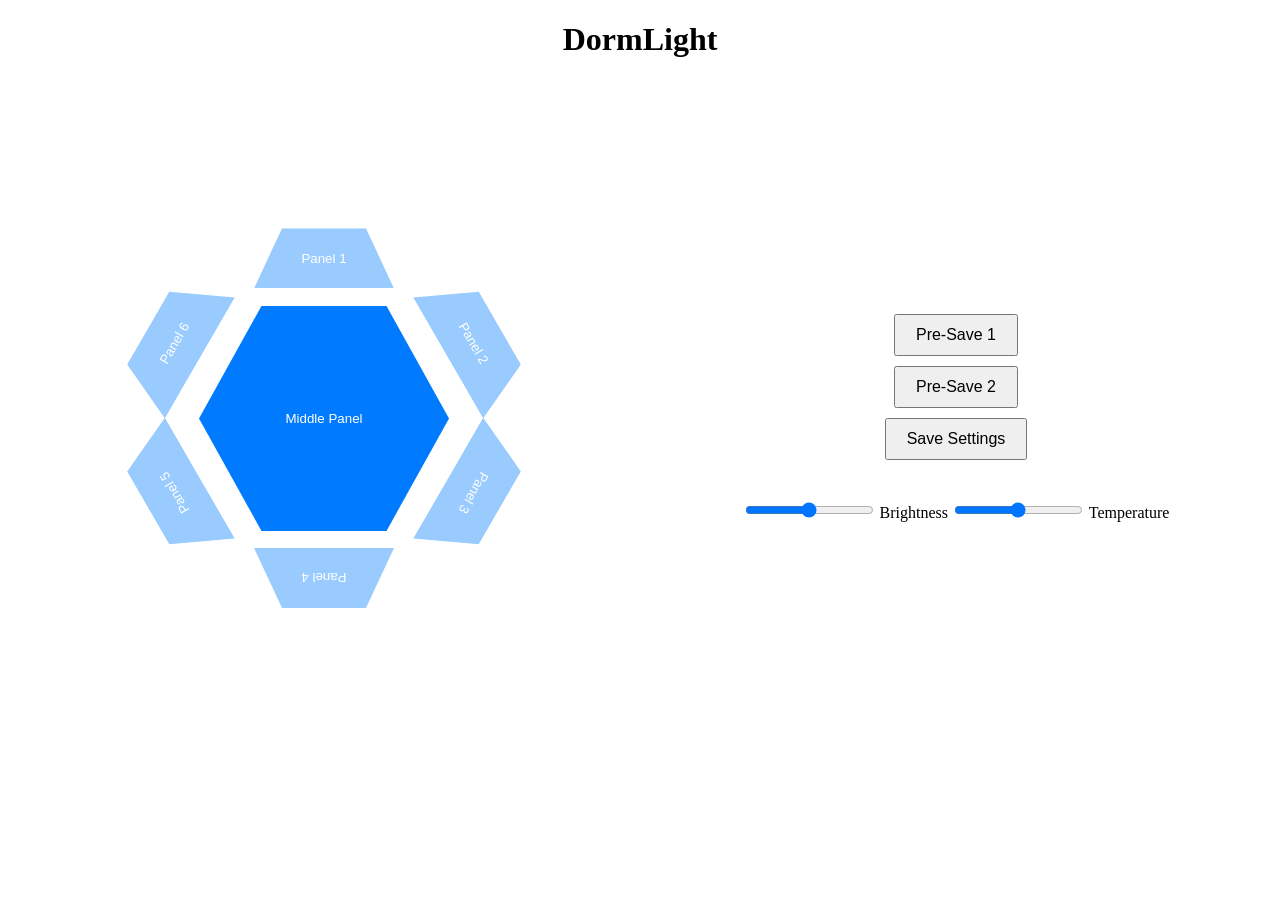
<file: index.html>
<!DOCTYPE html>
<html>
<head>
  <title>DormLight</title>
  <link rel="stylesheet" href="website.css">
</head>
<body>
  <h1>DormLight</h1>

  <div class="main">
    <div class="left-side">
      <div class="button-cluster">
        <button class="hexagon-clip">Middle Panel</button>

        <button class="trapezoid-clip t1">Panel 1</button>
        <button class="trapezoid-clip t2">Panel 2</button>
        <button class="trapezoid-clip t3">Panel 3</button>
        <button class="trapezoid-clip t4">Panel 4</button>
        <button class="trapezoid-clip t5">Panel 5</button>
        <button class="trapezoid-clip t6">Panel 6</button>
      </div>
    </div>

    <div class="right-side">
      <div class="pre-sets">
        <button onclick="editPreSave(1)">Pre-Save 1</button>
        <button onclick="editPreSave(2)">Pre-Save 2</button>
        <button class="save-button" onclick="saveSettings()">Save Settings</button>
        <div id="message"></div>
      </div>

      <div class="slider-wrapper">
        <input type="range" min="1" max="100" value="50" id="slider1">
        <span class="slider-label">Brightness</span>
        <input type="range" min="1" max="100" value="50" id="slider2">
        <span class="slider-label">Temperature</span>
      </div>
    </div>
  </div>
  
  <script>
    let currentSlot = null;

    function editPreSave(slot) {
      currentSlot = slot;
      document.getElementById('message').innerText = `Editing Pre-Save Slot ${slot}`;
    }

    function saveSettings() {
      if (currentSlot === null) {
        alert("Pick a slot!");
        return;
      }

      alert("Saved!");
      document.getElementById('message').innerText = `Saved Pre-Save Slot ${currentSlot}`;
    }
  </script>
</body>
</html>
</file>
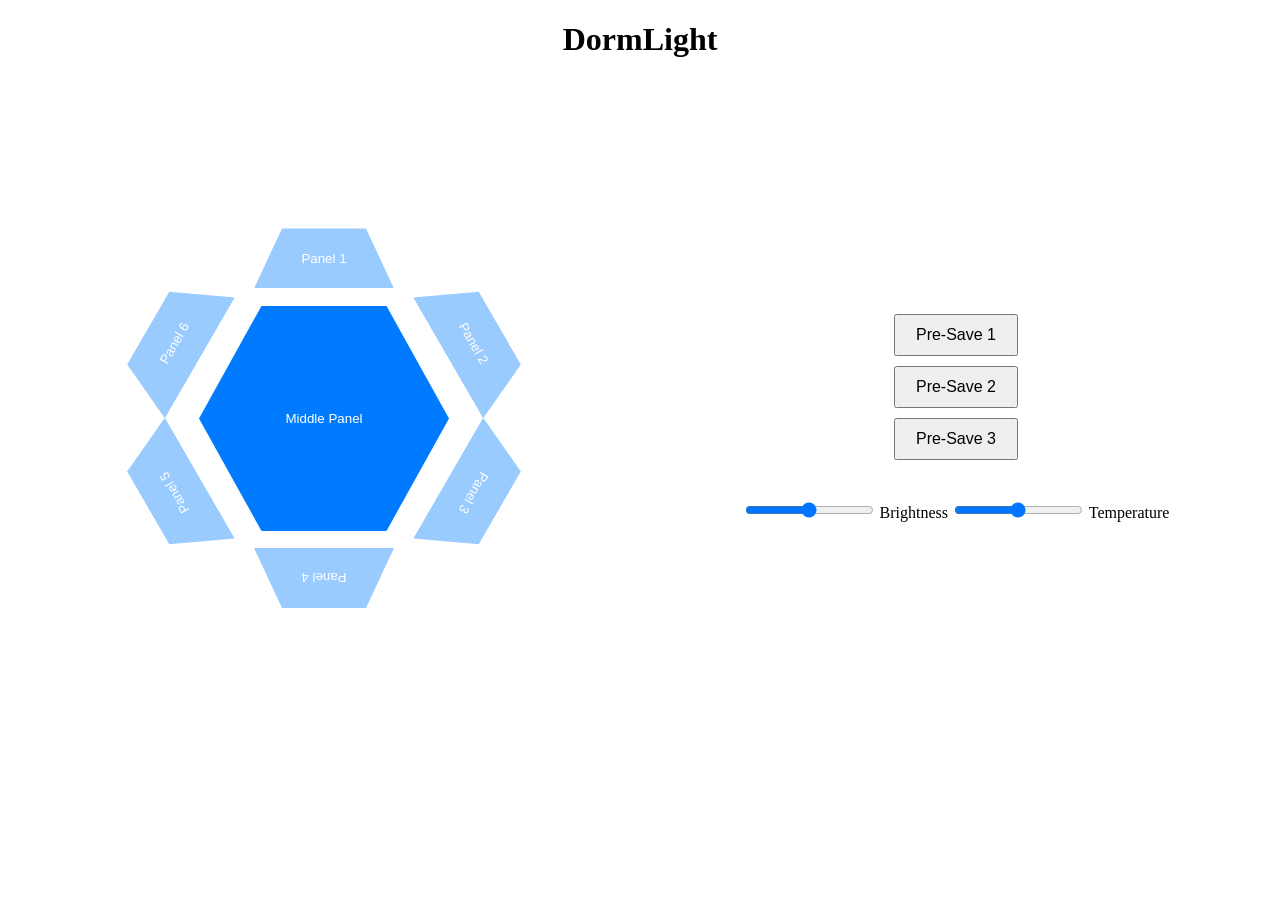
<file: data/index.html>
<!DOCTYPE html>
<html>
<head>
  <title>DormLight</title>
  <link rel="stylesheet" href="main.css">
</head>
<body>
  <h1>DormLight</h1>

  <div class="main">
    <div class="left-side">
      <div class="button-cluster">
        <button class="hexagon-clip selected" id="panel0" onclick="selectPanel(0)">Middle Panel</button>

        <button class="trapezoid-clip t1" id="panel1" onclick="selectPanel(1)">Panel 1</button>
        <button class="trapezoid-clip t2" id="panel2" onclick="selectPanel(2)">Panel 2</button>
        <button class="trapezoid-clip t3" id="panel3" onclick="selectPanel(3)">Panel 3</button>
        <button class="trapezoid-clip t4" id="panel4" onclick="selectPanel(4)">Panel 4</button>
        <button class="trapezoid-clip t5" id="panel5" onclick="selectPanel(5)">Panel 5</button>
        <button class="trapezoid-clip t6" id="panel6" onclick="selectPanel(6)">Panel 6</button>
      </div>
    </div>

    <div class="right-side">
      <div class="pre-sets">
        <button onclick="selectPresave(0)">Pre-Save 1</button>
        <button onclick="selectPresave(1)">Pre-Save 2</button>
        <button onclick="selectPresave(2)">Pre-Save 3</button>
        <!-- <button class="save-button" onclick="saveSettings()">Save Settings</button> -->
        <div id="message"></div>
      </div>

      <div class="slider-wrapper">
        <input type="range" min="1" max="100" value="50" id="slider1" onchange="updateBrightness()">
        <span class="slider-label">Brightness</span>
        <input type="range" min="1" max="100" value="50" id="slider2" onchange="updateTemperature()">
        <span class="slider-label">Temperature</span>
      </div>
    </div>
  </div>

  <script>
    let currentSlot = 0;
    let currentPanel = 0;

    const websocket = new WebSocket(window.location.href + "ws")

    let state = {
      "current_preset": 0,
      "presets": [
        {
          "panels": [
                {
                    "bright": 0,
                    "temp": 0
                },
                {
                    "bright": 0,
                    "temp": 0
                },
                {
                    "bright": 0,
                    "temp": 0
                },
                {
                    "bright": 0,
                    "temp": 0
                },
                {
                    "bright": 0,
                    "temp": 0
                },
                {
                    "bright": 0,
                    "temp": 0
                },
                {
                    "bright": 0,
                    "temp": 0
                }
            ]
        },
        {
            "panels": [
                {
                    "bright": 0,
                    "temp": 0
                },
                {
                    "bright": 0,
                    "temp": 0
                },
                {
                    "bright": 0,
                    "temp": 0
                },
                {
                    "bright": 0,
                    "temp": 0
                },
                {
                    "bright": 0,
                    "temp": 0
                },
                {
                    "bright": 0,
                    "temp": 0
                },
                {
                    "bright": 0,
                    "temp": 0
                }
            ]
        },
        {
            "panels": [
                {
                    "bright": 0,
                    "temp": 0
                },
                {
                    "bright": 0,
                    "temp": 0
                },
                {
                    "bright": 0,
                    "temp": 0
                },
                {
                    "bright": 0,
                    "temp": 0
                },
                {
                    "bright": 0,
                    "temp": 0
                },
                {
                    "bright": 0,
                    "temp": 0
                },
                {
                    "bright": 0,
                    "temp": 0
                }
            ]
}
      ]
    }

    function selectPresave(slot) {
      currentSlot = slot;
      document.getElementById('message').innerText = `Editing Pre-Save Slot ${slot+1}`;
      document.getElementById('slider1').value = state.presets[currentSlot].panels[currentPanel].bright
      document.getElementById('slider2').value = state.presets[currentSlot].panels[currentPanel].temp
    }
    function selectPanel(panel) {
      document.getElementById(`panel${currentPanel}`).classList.remove('selected')
      currentPanel = panel;
      document.getElementById(`panel${currentPanel}`).classList.add('selected')
      document.getElementById('slider1').value = state.presets[currentSlot].panels[currentPanel].bright
      document.getElementById('slider2').value = state.presets[currentSlot].panels[currentPanel].temp
      //document.getElementById('message').innerText = `Editing Pre-Save Slot ${slot}`;
    }
    function updateBrightness() {
      //state.presets[currentSlot].panels[currentPanel].bright = document.getElementById('slider1').value
      //console.log(state)
      let brightness = document.getElementById('slider1').value
      state.presets[currentSlot].panels[currentPanel].bright = brightness
      console.log(state)
      sendUpdate()
    }
    function updateTemperature() {
      //state.presets[currentSlot].panels[currentPanel].temp = document.getElementById('slider2').value
      //console.log(state)
      let temperature = document.getElementById('slider2').value
      state.presets[currentSlot].panels[currentPanel].temp = temperature
      console.log(state)
      sendUpdate()
    }

    function sendUpdate() {
      websocket.send(JSON.stringify(state))
    }
    websocket.onmessage = function(event) {
      console.log(event.data);
      state = JSON.parse(event.data);
      //state.presets[2].panels[5].bright = 400;
      document.getElementById('slider1').value = state.presets[currentSlot].panels[currentPanel].bright
      document.getElementById('slider2').value = state.presets[currentSlot].panels[currentPanel].temp
      //sendUpdate();
    }
    window.addEventListener('unload', () => {
      websocket.close()
    });
  </script>
</body>
</html>
</file>
<file: website.css>
h1 {
  display: flex;
  justify-content: center;
  font-family: 'Times New Roman', Times, serif;
  margin-bottom: 10px; 
}

.main {
  display: flex;
  height: 700px;
}

.left-side {
  width: 50%;
  display: flex;
  justify-content: center;
  align-items: center;
}

.right-side {
  width: 50%;
  display: flex;
  flex-direction: column;
  justify-content: center;
  align-items: center;
  gap: 20px;
}

.button-cluster {
  position: relative;
  width: 300px;
  height: 300px;
}

.hexagon-clip {
  position: absolute;
  top: 50%;
  left: 50%;
  transform: translate(-50%, -50%);
  
  width: 250px;
  height: 250px;

  display: flex;
  justify-content: center;
  align-items: center;

  background-color: #007BFF;
  color: white;
  border: none;
  cursor: pointer;

  clip-path: polygon(
    25% 5%, 75% 5%,
    100% 50%,
    75% 95%, 25% 95%,
    0% 50%
  );
}

.hexagon-clip:hover {
  background-color: #0056b3;
}

.trapezoid-clip {
  position: absolute;

  width: 140px; 
  height: 60px; 
  display: flex;
  justify-content: center;
  align-items: center;
  background-color: #9acbff;
  color: white;
  border: none;
  cursor: pointer;
  clip-path: polygon(20% 0, 80% 0, 100% 100%, 0 100%);
  transition: background-color 0.3s;
}

.trapezoid-clip:hover {
  background-color: #005f7a;
}

.t1 { top: -40px; left: 50%; transform: translateX(-50%) rotate(0deg); }
.t2 { top: 15%; right: -70px; transform: rotate(60deg); }
.t3 { bottom: 15%; right: -70px; transform: rotate(120deg); }
.t4 { bottom: -40px; left: 50%; transform: translateX(-50%) rotate(180deg); }
.t5 { bottom: 15%; left: -70px; transform: rotate(240deg); }
.t6 { top: 15%; left: -70px; transform: rotate(300deg); }

.pre-sets {
  display: flex;
  flex-direction: column;
  gap: 10px;
  align-items: center;
}

.pre-sets button, .save-button {
  padding: 10px 20px;
  font-size: 16px;
  cursor: pointer;
}

#message {
  margin-top: 10px;
  font-style: italic;
  color: #333;
}

.slidecontainer input[type=range] {
  width: 200px;
}
</file>
<file: data/main.css>
h1 {
  display: flex;
  justify-content: center;
  font-family: 'Times New Roman', Times, serif;
  margin-bottom: 10px; 
}

.main {
  display: flex;
  height: 700px;
}

.left-side {
  width: 50%;
  display: flex;
  justify-content: center;
  align-items: center;
}

.right-side {
  width: 50%;
  display: flex;
  flex-direction: column;
  justify-content: center;
  align-items: center;
  gap: 20px;
}

.button-cluster {
  position: relative;
  width: 300px;
  height: 300px;
}

.hexagon-clip {
  position: absolute;
  top: 50%;
  left: 50%;
  transform: translate(-50%, -50%);

  width: 250px;
  height: 250px;

  display: flex;
  justify-content: center;
  align-items: center;

  background-color: #9acbff;
  color: white;
  border: none;
  cursor: pointer;

  clip-path: polygon(
    25% 5%, 75% 5%,
    100% 50%,
    75% 95%, 25% 95%,
    0% 50%
  );
}

.hexagon-clip:hover {
  background-color: #0056b3;
}

.trapezoid-clip {
  position: absolute;

  width: 140px; 
  height: 60px; 
  display: flex;
  justify-content: center;
  align-items: center;
  background-color: #9acbff;
  color: white;
  border: none;
  cursor: pointer;
  clip-path: polygon(20% 0, 80% 0, 100% 100%, 0 100%);
  transition: background-color 0.3s;
}

.trapezoid-clip:hover {
  background-color: #005f7a;
}

.selected {
  background-color: #007BFF;
}

.t1 { top: -40px; left: 50%; transform: translateX(-50%) rotate(0deg); }
.t2 { top: 15%; right: -70px; transform: rotate(60deg); }
.t3 { bottom: 15%; right: -70px; transform: rotate(120deg); }
.t4 { bottom: -40px; left: 50%; transform: translateX(-50%) rotate(180deg); }
.t5 { bottom: 15%; left: -70px; transform: rotate(240deg); }
.t6 { top: 15%; left: -70px; transform: rotate(300deg); }

.pre-sets {
  display: flex;
  flex-direction: column;
  gap: 10px;
  align-items: center;
}

.pre-sets button, .save-button {
  padding: 10px 20px;
  font-size: 16px;
  cursor: pointer;
}

#message {
  margin-top: 10px;
  font-style: italic;
  color: #333;
}

.slidecontainer input[type=range] {
  width: 200px;
}
</file>
